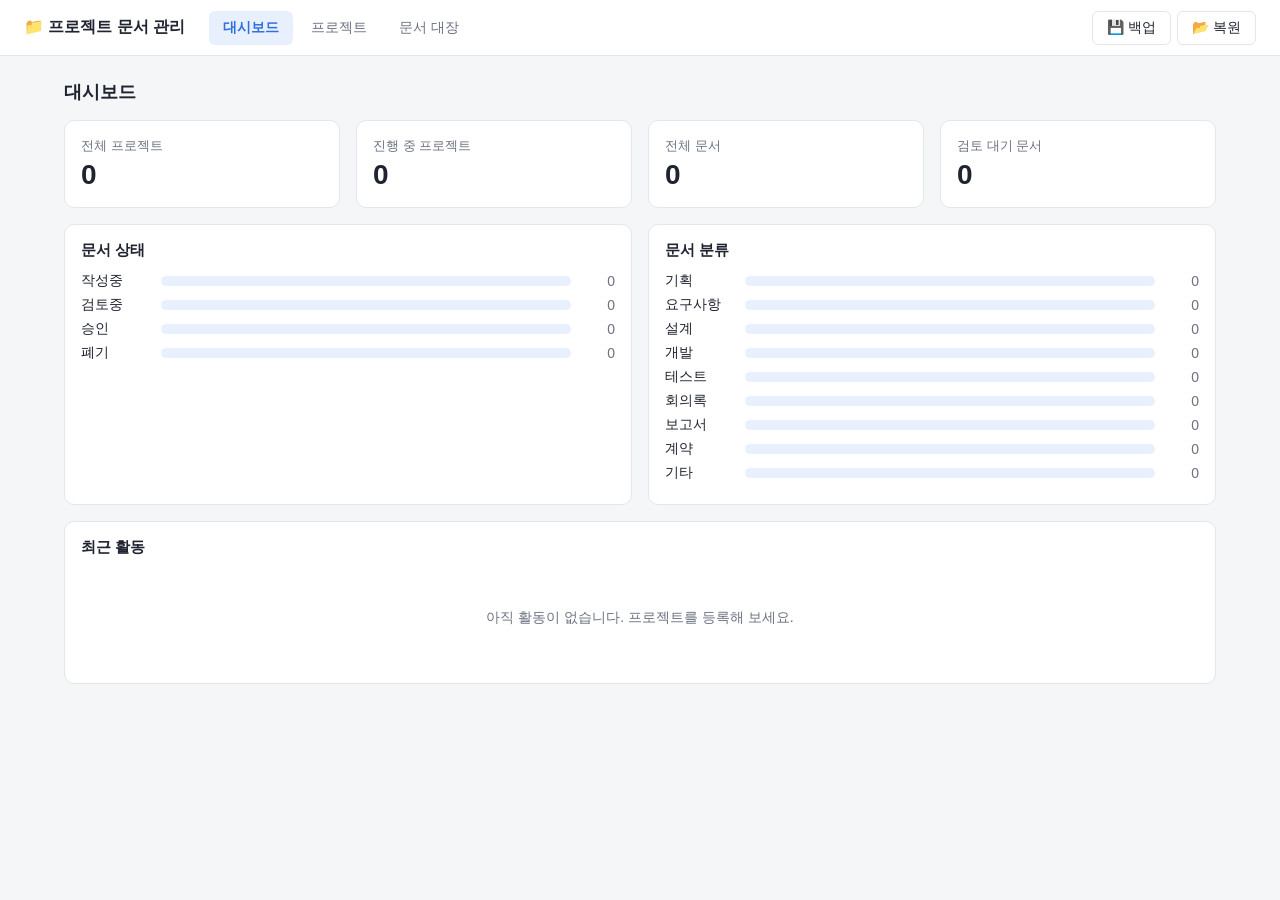
<file: 프로젝트문서관리.html>
<!doctype html>
<html lang="ko">
<head>
<meta charset="utf-8">
<meta name="viewport" content="width=device-width, initial-scale=1">
<title>프로젝트 문서 관리</title>
<!-- 자동 생성 파일: standalone/build.py 로 만듭니다. 직접 수정하지 마세요. -->
<style>
:root {
  --bg: #f5f6f8; --panel: #fff; --text: #1f2430; --muted: #6b7280; --line: #e3e6eb;
  --accent: #2f6fde; --accent-soft: #e8f0fd; --danger: #d64545;
  --s-draft: #8a6d00; --s-draft-bg: #fff6d6; --s-review: #1d5fbf; --s-review-bg: #e3eefc;
  --s-ok: #1b7a43; --s-ok-bg: #def5e7; --s-off: #6b7280; --s-off-bg: #eceef1;
}
@media (prefers-color-scheme: dark) {
  :root {
    --bg: #14161b; --panel: #1d2027; --text: #e6e8ec; --muted: #9aa1ad; --line: #2e323b;
    --accent: #6c9cf0; --accent-soft: #23314d; --danger: #f07070;
    --s-draft: #f0cf5a; --s-draft-bg: #3a3214; --s-review: #8db5f5; --s-review-bg: #1f2d47;
    --s-ok: #6fd69a; --s-ok-bg: #173527; --s-off: #9aa1ad; --s-off-bg: #2a2d34;
  }
}
* { box-sizing: border-box; }
body { margin: 0; font-family: -apple-system, "Segoe UI", "Malgun Gothic", "Apple SD Gothic Neo", sans-serif;
  background: var(--bg); color: var(--text); font-size: 14px; }
header { display: flex; align-items: center; gap: 24px; padding: 0 24px; height: 56px;
  background: var(--panel); border-bottom: 1px solid var(--line); position: sticky; top: 0; z-index: 5; }
header h1 { font-size: 16px; margin: 0; white-space: nowrap; }
nav { display: flex; gap: 4px; }
nav button { background: none; border: 0; padding: 8px 14px; border-radius: 6px; color: var(--muted);
  font: inherit; cursor: pointer; }
nav button.active { background: var(--accent-soft); color: var(--accent); font-weight: 600; }
main { max-width: 1200px; margin: 0 auto; padding: 24px; }
.toolbar { display: flex; flex-wrap: wrap; gap: 8px; align-items: center; margin-bottom: 16px; }
.toolbar h2 { margin: 0 auto 0 0; font-size: 18px; }
.card { background: var(--panel); border: 1px solid var(--line); border-radius: 10px; padding: 16px; }
.grid { display: grid; gap: 16px; }
.kpis { grid-template-columns: repeat(auto-fit, minmax(180px, 1fr)); margin-bottom: 16px; }
.kpi .label { color: var(--muted); font-size: 13px; }
.kpi .value { font-size: 28px; font-weight: 700; margin-top: 4px; }
.two { grid-template-columns: 1fr 1fr; }
.card h3 { margin: 0 0 12px; font-size: 15px; }
.bar-row { display: grid; grid-template-columns: 72px 1fr 36px; align-items: center; gap: 8px; margin: 6px 0; }
.bar { height: 10px; background: var(--accent-soft); border-radius: 5px; overflow: hidden; }
.bar > span { display: block; height: 100%; background: var(--accent); border-radius: 5px; }
.bar-row .n { text-align: right; color: var(--muted); font-variant-numeric: tabular-nums; }
table { width: 100%; border-collapse: collapse; }
th, td { text-align: left; padding: 10px 8px; border-bottom: 1px solid var(--line); vertical-align: middle; }
th { color: var(--muted); font-weight: 600; font-size: 12px; }
tbody tr { cursor: pointer; }
tbody tr:hover { background: var(--accent-soft); }
.table-wrap { overflow-x: auto; }
.mono { font-family: ui-monospace, Menlo, Consolas, monospace; font-size: 12.5px; }
.muted { color: var(--muted); }
.badge { display: inline-block; padding: 2px 8px; border-radius: 10px; font-size: 12px; font-weight: 600; white-space: nowrap; }
.b-작성중, .b-계획 { color: var(--s-draft); background: var(--s-draft-bg); }
.b-검토중, .b-진행 { color: var(--s-review); background: var(--s-review-bg); }
.b-승인, .b-완료 { color: var(--s-ok); background: var(--s-ok-bg); }
.b-폐기, .b-보류 { color: var(--s-off); background: var(--s-off-bg); }
.tag { display: inline-block; padding: 1px 6px; margin: 1px 2px 1px 0; border-radius: 4px;
  background: var(--s-off-bg); color: var(--muted); font-size: 12px; }
input, select, textarea { font: inherit; color: var(--text); background: var(--panel);
  border: 1px solid var(--line); border-radius: 6px; padding: 7px 10px; }
textarea { width: 100%; min-height: 140px; resize: vertical; }
.btn { font: inherit; text-decoration: none; display: inline-block; border: 1px solid var(--line); background: var(--panel); color: var(--text);
  padding: 7px 14px; border-radius: 6px; cursor: pointer; }
button.primary { background: var(--accent); border-color: var(--accent); color: #fff; }
button.danger { color: var(--danger); }
.projects { grid-template-columns: repeat(auto-fill, minmax(280px, 1fr)); }
.project { cursor: pointer; }
.project:hover { border-color: var(--accent); }
.project .top { display: flex; justify-content: space-between; align-items: center; margin-bottom: 6px; }
.project h4 { margin: 0 0 6px; font-size: 15px; }
.project p { margin: 0 0 10px; color: var(--muted); min-height: 1.4em; }
.project .foot { display: flex; justify-content: space-between; color: var(--muted); font-size: 12px; }
.activity li { list-style: none; padding: 7px 0; border-bottom: 1px solid var(--line); display: flex; gap: 10px; }
.activity { margin: 0; padding: 0; }
.activity .when { color: var(--muted); font-size: 12px; white-space: nowrap; }
.empty { text-align: center; color: var(--muted); padding: 40px 0; }
dialog { border: 1px solid var(--line); border-radius: 12px; padding: 0; width: min(760px, 94vw);
  background: var(--panel); color: var(--text); }
dialog::backdrop { background: rgba(0,0,0,.4); }
dialog form, dialog .body { padding: 20px; }
dialog h3 { margin: 0 0 16px; }
.form-grid { display: grid; grid-template-columns: 1fr 1fr; gap: 12px; }
.form-grid label { display: flex; flex-direction: column; gap: 4px; font-size: 13px; color: var(--muted); }
.form-grid .full { grid-column: 1 / -1; }
.actions { display: flex; gap: 8px; justify-content: flex-end; margin-top: 16px; }
.actions .left { margin-right: auto; }
.meta { display: grid; grid-template-columns: repeat(auto-fit, minmax(150px, 1fr)); gap: 10px; margin-bottom: 16px; }
.meta div span { display: block; color: var(--muted); font-size: 12px; }
.rev { border: 1px solid var(--line); border-radius: 8px; padding: 12px; margin-bottom: 10px; }
.rev .head { display: flex; gap: 10px; align-items: center; flex-wrap: wrap; margin-bottom: 6px; }
.rev pre { white-space: pre-wrap; word-break: break-word; margin: 8px 0 0; font-family: inherit;
  background: var(--bg); padding: 10px; border-radius: 6px; max-height: 260px; overflow: auto; }
.toast { position: fixed; bottom: 20px; left: 50%; transform: translateX(-50%); background: var(--text);
  color: var(--panel); padding: 10px 18px; border-radius: 8px; opacity: 0; transition: opacity .2s; pointer-events: none; }
.toast.show { opacity: 1; }
@media (max-width: 640px) {
  header { gap: 8px; padding: 0 12px; } header h1 { display: none; }
  main { padding: 16px; } .form-grid, .two { grid-template-columns: 1fr; }
}
</style>
</head>
<body>
<header>
  <h1>📁 프로젝트 문서 관리</h1>
  <nav>
    <button data-view="dashboard" class="active">대시보드</button>
    <button data-view="projects">프로젝트</button>
    <button data-view="documents">문서 대장</button>
  </nav>
  <div style="margin-left:auto;display:flex;gap:6px">
    <button class="btn" id="backupBtn" title="모든 데이터와 첨부 파일을 파일 하나로 저장">💾 백업</button>
    <button class="btn" id="restoreBtn" title="백업 파일에서 데이터 복원">📂 복원</button>
    <input type="file" id="restoreFile" accept=".json,application/json" hidden>
  </div>
</header>
<main id="app"></main>

<dialog id="projectDialog">
  <form method="dialog" id="projectForm">
    <h3 id="projectDialogTitle">프로젝트 등록</h3>
    <div class="form-grid">
      <label>프로젝트 코드 *<input name="code" required placeholder="예: ERP2026" maxlength="20"></label>
      <label>프로젝트명 *<input name="name" required></label>
      <label>상태<select name="status"></select></label>
      <label>PM / 담당자<input name="manager"></label>
      <label>시작일<input type="date" name="start_date"></label>
      <label>종료일<input type="date" name="end_date"></label>
      <label class="full">설명<textarea name="description" style="min-height:80px"></textarea></label>
    </div>
    <div class="actions">
      <button type="button" class="btn danger left" id="projectDelete" hidden>삭제</button>
      <button type="button" class="btn" data-close>취소</button>
      <button type="submit" class="btn primary">저장</button>
    </div>
  </form>
</dialog>

<dialog id="docDialog">
  <form method="dialog" id="docForm">
    <h3>문서 등록</h3>
    <div class="form-grid">
      <label>프로젝트 *<select name="project_id" required></select></label>
      <label>분류<select name="category"></select></label>
      <label class="full">제목 *<input name="title" required></label>
      <label>작성자<input name="author"></label>
      <label>태그 (쉼표로 구분)<input name="tags" placeholder="예: 1차, 고객사"></label>
      <label class="full">내용<textarea name="content"></textarea></label>
      <label class="full">첨부 파일<input type="file" name="file"></label>
    </div>
    <div class="actions">
      <button type="button" class="btn" data-close>취소</button>
      <button type="submit" class="btn primary">등록</button>
    </div>
  </form>
</dialog>

<dialog id="detailDialog"><div class="body" id="detailBody"></div></dialog>

<dialog id="revDialog">
  <form method="dialog" id="revForm">
    <h3>새 개정판 등록</h3>
    <div class="form-grid">
      <label>작성자<input name="author"></label>
      <label>변경 사유 *<input name="note" required placeholder="예: 고객 피드백 반영"></label>
      <label class="full">내용<textarea name="content"></textarea></label>
      <label class="full">첨부 파일<input type="file" name="file"></label>
    </div>
    <div class="actions">
      <button type="button" class="btn" data-close>취소</button>
      <button type="submit" class="btn primary">개정 등록</button>
    </div>
  </form>
</dialog>

<div class="toast" id="toast"></div>

<script>
// ---------------------------------------------------------------------------
// 브라우저 내장 저장소(IndexedDB) 기반 백엔드: Python 서버의 store.py 와 같은 규칙
// ---------------------------------------------------------------------------
const PROJECT_STATUSES = ["계획", "진행", "보류", "완료"];
const DOC_STATUSES = ["작성중", "검토중", "승인", "폐기"];
const CATEGORIES = { 기획: "PLN", 요구사항: "REQ", 설계: "DES", 개발: "DEV", 테스트: "TST",
  회의록: "MOM", 보고서: "RPT", 계약: "CTR", 기타: "ETC" };

const EMPTY_STATE = () => ({ projects: [], documents: [], revisions: [], activity: [],
  seq: { project: 0, document: 0, revision: 0, activity: 0 } });
let DB = EMPTY_STATE();
let idb;

class ApiError extends Error {}
const fail = (msg) => { throw new ApiError(msg); };
const clean = (v) => (v == null ? "" : String(v).trim());
const pad = (n) => String(n).padStart(2, "0");
function now() {
  const d = new Date();
  return `${d.getFullYear()}-${pad(d.getMonth() + 1)}-${pad(d.getDate())} ` +
    `${pad(d.getHours())}:${pad(d.getMinutes())}:${pad(d.getSeconds())}`;
}
const byRecent = (a, b) => b.updated_at.localeCompare(a.updated_at) || b.id - a.id;

// ------------------------------------------------------------ IndexedDB
const req = (r) => new Promise((ok, no) => { r.onsuccess = () => ok(r.result); r.onerror = () => no(r.error); });
async function openDb() {
  const open = indexedDB.open("project-docmanager", 1);
  open.onupgradeneeded = () => {
    open.result.createObjectStore("state");
    open.result.createObjectStore("files");
  };
  idb = await req(open);
  DB = (await req(idb.transaction("state").objectStore("state").get("main"))) || EMPTY_STATE();
  navigator.storage?.persist?.(); // 브라우저가 임의로 데이터를 지우지 않도록 요청
}
const tx = (store, mode = "readonly") => idb.transaction(store, mode).objectStore(store);
const save = () => req(tx("state", "readwrite").put(DB, "main"));
const putFile = (key, blob) => req(tx("files", "readwrite").put(blob, key));
const getFile = (key) => req(tx("files").get(key));
const removeFiles = (keys) => Promise.all(keys.filter(Boolean).map((k) => req(tx("files", "readwrite").delete(k))));

function log(action, detail, project_id = null, document_id = null) {
  DB.activity.push({ id: ++DB.seq.activity, project_id, document_id, action, detail, created_at: now() });
  if (DB.activity.length > 500) DB.activity.splice(0, DB.activity.length - 500);
}

// ------------------------------------------------------------- projects
const withCount = (p) => ({ ...p, document_count: DB.documents.filter((d) => d.project_id === p.id).length });
const listProjects = () => DB.projects.map(withCount).sort(byRecent);
function findProject(id) {
  return DB.projects.find((p) => p.id === Number(id)) || fail("프로젝트를 찾을 수 없습니다.");
}
function validateProject(data, partial) {
  const out = {};
  for (const k of ["code", "name", "description", "status", "manager", "start_date", "end_date"])
    if (k in data || !partial) out[k] = clean(data[k]);
  if ("code" in out) {
    out.code = out.code.toUpperCase();
    if (!/^[A-Z0-9_-]{2,20}$/.test(out.code)) fail("프로젝트 코드는 영문/숫자/-/_ 2~20자여야 합니다.");
  }
  if ("name" in out && !out.name) fail("프로젝트명은 필수입니다.");
  if ("status" in out) {
    out.status ||= PROJECT_STATUSES[0];
    if (!PROJECT_STATUSES.includes(out.status)) fail("잘못된 프로젝트 상태입니다.");
  }
  for (const k of ["start_date", "end_date"])
    if (out[k] && !/^\d{4}-\d{2}-\d{2}$/.test(out[k])) fail("날짜는 YYYY-MM-DD 형식이어야 합니다.");
  if (out.start_date && out.end_date && out.start_date > out.end_date) fail("종료일은 시작일 이후여야 합니다.");
  return out;
}
async function createProject(data) {
  const p = validateProject(data, false);
  if (DB.projects.some((x) => x.code === p.code)) fail("이미 존재하는 프로젝트 코드입니다.");
  const t = now();
  const project = { id: ++DB.seq.project, ...p, created_at: t, updated_at: t };
  DB.projects.push(project);
  log("프로젝트 생성", `[${p.code}] ${p.name}`, project.id);
  await save();
  return withCount(project);
}
async function updateProject(id, data) {
  const project = findProject(id);
  const p = validateProject(data, true);
  delete p.code; // 코드는 문서 번호의 기준이므로 변경 불가
  Object.assign(project, p, { updated_at: now() });
  log("프로젝트 수정", Object.keys(p).join(", "), project.id);
  await save();
  return withCount(project);
}
async function deleteProject(id) {
  const project = findProject(id);
  const docIds = new Set(DB.documents.filter((d) => d.project_id === project.id).map((d) => d.id));
  const keys = DB.revisions.filter((r) => docIds.has(r.document_id)).map((r) => r.file_key);
  DB.projects = DB.projects.filter((p) => p !== project);
  DB.documents = DB.documents.filter((d) => !docIds.has(d.id));
  DB.revisions = DB.revisions.filter((r) => !docIds.has(r.document_id));
  DB.activity = DB.activity.filter((a) => a.project_id !== project.id);
  log("프로젝트 삭제", `[${project.code}] ${project.name}`);
  await save();
  await removeFiles(keys);
}

// ------------------------------------------------------------ documents
function docView(d) {
  const p = DB.projects.find((x) => x.id === d.project_id);
  return { ...d, project_code: p.code, project_name: p.name };
}
const findDoc = (id) => DB.documents.find((d) => d.id === Number(id)) || fail("문서를 찾을 수 없습니다.");
const revisionsOf = (docId) => DB.revisions.filter((r) => r.document_id === docId);

function listDocuments({ project_id = "", q = "", status = "", category = "" }) {
  q = q.toLowerCase();
  return DB.documents.filter((d) => {
    if (project_id && d.project_id !== Number(project_id)) return false;
    if (status && d.status !== status) return false;
    if (category && d.category !== category) return false;
    if (!q) return true;
    const latest = revisionsOf(d.id).find((r) => r.version === d.current_version) || {};
    return [d.title, d.doc_no, d.tags, d.author, latest.content, latest.file_name]
      .some((v) => (v || "").toLowerCase().includes(q));
  }).sort(byRecent).map(docView);
}
function getDocument(id) {
  const d = findDoc(id);
  return { ...docView(d), revisions: revisionsOf(d.id).sort((a, b) => b.version - a.version) };
}
function validateDoc(data, partial) {
  const out = {};
  for (const k of ["title", "category", "status", "author", "tags"])
    if (k in data || !partial) out[k] = clean(data[k]);
  if ("title" in out && !out.title) fail("문서 제목은 필수입니다.");
  if ("category" in out) {
    out.category ||= "기타";
    if (!(out.category in CATEGORIES)) fail("잘못된 문서 분류입니다.");
  }
  if ("status" in out) {
    out.status ||= DOC_STATUSES[0];
    if (!DOC_STATUSES.includes(out.status)) fail("잘못된 문서 상태입니다.");
  }
  if ("tags" in out) out.tags = [...new Set(out.tags.split(/[,\s]+/).filter(Boolean))].join(",");
  return out;
}
function nextDocNo(code, category) {
  const prefix = `${code}-${CATEGORIES[category]}-`;
  const max = Math.max(0, ...DB.documents.filter((d) => d.doc_no.startsWith(prefix))
    .map((d) => parseInt(d.doc_no.slice(prefix.length), 10) || 0));
  return prefix + String(max + 1).padStart(3, "0");
}
function touch(projectId, t) {
  const p = DB.projects.find((x) => x.id === projectId);
  if (p) p.updated_at = t;
}
async function createDocument(data) {
  if (!data.project_id) fail("프로젝트를 선택하세요.");
  const project = findProject(data.project_id);
  const d = validateDoc(data, false);
  const t = now();
  const doc = { id: ++DB.seq.document, project_id: project.id, doc_no: nextDocNo(project.code, d.category),
    ...d, current_version: 0, created_at: t, updated_at: t };
  DB.documents.push(doc);
  log("문서 등록", `${doc.doc_no} ${doc.title}`, project.id, doc.id);
  touch(project.id, t);
  // 최초 등록 시 v1 개정을 함께 생성한다.
  return addRevision(doc.id, { content: data.content, note: data.note || "최초 작성",
    author: d.author, file_name: data.file_name, file: data.file });
}
async function updateDocument(id, data) {
  const doc = findDoc(id);
  const d = validateDoc(data, true);
  delete d.category; // 분류는 문서 번호에 포함되므로 변경 불가
  const detail = d.status && d.status !== doc.status ? `상태 ${doc.status} → ${d.status}` : Object.keys(d).join(", ");
  const t = now();
  Object.assign(doc, d, { updated_at: t });
  log("문서 수정", `${doc.doc_no} ${detail}`, doc.project_id, doc.id);
  touch(doc.project_id, t);
  await save();
  return getDocument(id);
}
async function deleteDocument(id) {
  const doc = findDoc(id);
  const keys = revisionsOf(doc.id).map((r) => r.file_key);
  DB.documents = DB.documents.filter((d) => d !== doc);
  DB.revisions = DB.revisions.filter((r) => r.document_id !== doc.id);
  log("문서 삭제", `${doc.doc_no} ${doc.title}`, doc.project_id);
  await save();
  await removeFiles(keys);
}

// ------------------------------------------------------------ revisions
async function addRevision(id, data) {
  const doc = findDoc(id);
  let file_name = "", file_key = "", file_size = 0;
  if (data.file) {
    file_name = clean(data.file_name) || data.file.name;
    file_key = crypto.randomUUID();
    file_size = data.file.size;
    await putFile(file_key, data.file);
  }
  const t = now();
  const version = doc.current_version + 1;
  DB.revisions.push({ id: ++DB.seq.revision, document_id: doc.id, version, content: clean(data.content),
    note: clean(data.note), author: clean(data.author) || doc.author, file_name, file_key, file_size, created_at: t });
  doc.current_version = version;
  doc.updated_at = t;
  if (version > 1) log("개정 등록", `${doc.doc_no} v${version}`, doc.project_id, doc.id);
  touch(doc.project_id, t);
  await save();
  return getDocument(doc.id);
}
async function downloadRevisionFile(revId) {
  const r = DB.revisions.find((x) => x.id === Number(revId) && x.file_key) || fail("첨부 파일이 없습니다.");
  const blob = await getFile(r.file_key);
  if (!blob) fail("첨부 파일이 저장소에 없습니다.");
  downloadBlob(blob, r.file_name);
}

// ------------------------------------------------------- dashboard, csv
function countBy(list, key) {
  return list.reduce((acc, x) => ((acc[x[key]] = (acc[x[key]] || 0) + 1), acc), {});
}
function stats() {
  return {
    project_count: DB.projects.length, document_count: DB.documents.length, revision_count: DB.revisions.length,
    projects_by_status: countBy(DB.projects, "status"),
    documents_by_status: countBy(DB.documents, "status"),
    documents_by_category: countBy(DB.documents, "category"),
    recent_activity: DB.activity.slice(-15).reverse(),
  };
}
function exportCsv(project_id) {
  const cell = (v) => `"${String(v ?? "").replace(/"/g, '""')}"`;
  const rows = [["문서번호", "프로젝트", "제목", "분류", "상태", "작성자", "태그", "현재버전", "등록일", "수정일"]];
  for (const d of listDocuments({ project_id }))
    rows.push([d.doc_no, `[${d.project_code}] ${d.project_name}`, d.title, d.category, d.status, d.author,
      d.tags, `v${d.current_version}`, d.created_at, d.updated_at]);
  // 엑셀에서 한글이 깨지지 않도록 BOM 추가
  downloadBlob(new Blob(["﻿" + rows.map((r) => r.map(cell).join(",")).join("\r\n")],
    { type: "text/csv;charset=utf-8" }), "문서대장.csv");
}

// ------------------------------------------------------- backup/restore
const toBase64 = (blob) => new Promise((ok, no) => {
  const r = new FileReader();
  r.onload = () => ok(r.result.split(",")[1] || "");
  r.onerror = () => no(r.error);
  r.readAsDataURL(blob);
});
async function exportBackup() {
  const files = {};
  for (const r of DB.revisions.filter((x) => x.file_key)) {
    const blob = await getFile(r.file_key);
    if (blob) files[r.file_key] = { type: blob.type, data: await toBase64(blob) };
  }
  const stamp = now().slice(0, 10);
  downloadBlob(new Blob([JSON.stringify({ app: "project-docmanager", version: 1, state: DB, files })],
    { type: "application/json" }), `문서관리_백업_${stamp}.json`);
}
async function importBackup(file) {
  let backup;
  try { backup = JSON.parse(await file.text()); } catch { fail("백업 파일을 읽을 수 없습니다."); }
  if (backup?.app !== "project-docmanager" || !backup.state?.projects) fail("올바른 백업 파일이 아닙니다.");
  await req(tx("files", "readwrite").clear());
  for (const [key, f] of Object.entries(backup.files || {})) {
    const bytes = Uint8Array.from(atob(f.data), (c) => c.charCodeAt(0));
    await putFile(key, new Blob([bytes], { type: f.type }));
  }
  DB = { ...EMPTY_STATE(), ...backup.state };
  await save();
}

function downloadBlob(blob, name) {
  const a = document.createElement("a");
  a.href = URL.createObjectURL(blob);
  a.download = name;
  document.body.appendChild(a);
  a.click();
  setTimeout(() => { URL.revokeObjectURL(a.href); a.remove(); }, 1000);
}

// ------------------------------------------------------ API 라우터
const ROUTES = [
  ["GET", /^\/api\/meta$/, () => ({ project_statuses: PROJECT_STATUSES, doc_statuses: DOC_STATUSES,
    categories: Object.keys(CATEGORIES) })],
  ["GET", /^\/api\/stats$/, () => stats()],
  ["GET", /^\/api\/projects$/, () => listProjects()],
  ["POST", /^\/api\/projects$/, (b) => createProject(b)],
  ["PUT", /^\/api\/projects\/(\d+)$/, (b, q, id) => updateProject(id, b)],
  ["DELETE", /^\/api\/projects\/(\d+)$/, (b, q, id) => deleteProject(id)],
  ["GET", /^\/api\/documents$/, (b, q) => listDocuments(q)],
  ["POST", /^\/api\/documents$/, (b) => createDocument(b)],
  ["GET", /^\/api\/documents\/(\d+)$/, (b, q, id) => getDocument(id)],
  ["PUT", /^\/api\/documents\/(\d+)$/, (b, q, id) => updateDocument(id, b)],
  ["DELETE", /^\/api\/documents\/(\d+)$/, (b, q, id) => deleteDocument(id)],
  ["POST", /^\/api\/documents\/(\d+)\/revisions$/, (b, q, id) => addRevision(id, b)],
];
let ready;
async function api(path, options = {}) {
  await (ready ||= openDb());
  const [pathname, search = ""] = path.split("?");
  const method = options.method || "GET";
  for (const [m, re, fn] of ROUTES) {
    const match = pathname.match(re);
    if (match && m === method) {
      const result = await fn(options.body || {}, Object.fromEntries(new URLSearchParams(search)), ...match.slice(1));
      return result ?? { ok: true };
    }
  }
  fail("API를 찾을 수 없습니다.");
}

const $ = (s, el = document) => el.querySelector(s);
const esc = (v) => String(v ?? "").replace(/[&<>"']/g, (c) =>
  ({ "&": "&amp;", "<": "&lt;", ">": "&gt;", '"': "&quot;", "'": "&#39;" }[c]));
const badge = (s) => `<span class="badge b-${esc(s)}">${esc(s)}</span>`;
const tags = (t) => (t || "").split(",").filter(Boolean).map((x) => `<span class="tag">#${esc(x)}</span>`).join("");
const size = (n) => n < 1024 ? `${n} B` : n < 1048576 ? `${(n / 1024).toFixed(1)} KB` : `${(n / 1048576).toFixed(1)} MB`;
const opts = (list, sel, all) => (all ? `<option value="">${all}</option>` : "") +
  list.map((v) => `<option ${v == sel ? "selected" : ""}>${esc(v)}</option>`).join("");

let META = {};
const state = { view: "dashboard", filters: { project_id: "", q: "", status: "", category: "" } };
try { Object.assign(state.filters, JSON.parse(localStorage.getItem("dm.filters") || "{}")); } catch {}


function toast(msg) {
  const t = $("#toast"); t.textContent = msg; t.classList.add("show");
  clearTimeout(t._h); t._h = setTimeout(() => t.classList.remove("show"), 2200);
}

function readFile(input) {
  const file = input.files[0];
  if (!file) return Promise.resolve({});
  return new Promise((resolve, reject) => {
    const r = new FileReader();
    r.onload = () => resolve({ file_name: file.name, file });
    r.onerror = () => reject(new Error("파일을 읽을 수 없습니다."));
    r.readAsDataURL(file);
  });
}

// ------------------------------------------------------------------ views
async function renderDashboard() {
  const s = await api("/api/stats");
  const bars = (obj, keys) => {
    const max = Math.max(1, ...Object.values(obj));
    return keys.map((k) => `<div class="bar-row"><span>${esc(k)}</span>
      <div class="bar"><span style="width:${((obj[k] || 0) / max) * 100}%"></span></div>
      <span class="n">${obj[k] || 0}</span></div>`).join("");
  };
  $("#app").innerHTML = `
    <div class="toolbar"><h2>대시보드</h2></div>
    <div class="grid kpis">
      <div class="card kpi"><div class="label">전체 프로젝트</div><div class="value">${s.project_count}</div></div>
      <div class="card kpi"><div class="label">진행 중 프로젝트</div><div class="value">${s.projects_by_status["진행"] || 0}</div></div>
      <div class="card kpi"><div class="label">전체 문서</div><div class="value">${s.document_count}</div></div>
      <div class="card kpi"><div class="label">검토 대기 문서</div><div class="value">${s.documents_by_status["검토중"] || 0}</div></div>
    </div>
    <div class="grid two">
      <div class="card"><h3>문서 상태</h3>${bars(s.documents_by_status, META.doc_statuses)}</div>
      <div class="card"><h3>문서 분류</h3>${bars(s.documents_by_category, META.categories)}</div>
      <div class="card" style="grid-column:1/-1"><h3>최근 활동</h3>
        ${s.recent_activity.length ? `<ul class="activity">${s.recent_activity.map((a) =>
          `<li><span class="when">${esc(a.created_at)}</span><b>${esc(a.action)}</b><span>${esc(a.detail)}</span></li>`).join("")}</ul>`
          : `<div class="empty">아직 활동이 없습니다. 프로젝트를 등록해 보세요.</div>`}
      </div>
    </div>`;
}

async function renderProjects() {
  const list = await api("/api/projects");
  $("#app").innerHTML = `
    <div class="toolbar"><h2>프로젝트 (${list.length})</h2>
      <button class="btn primary" id="newProject">+ 프로젝트 등록</button></div>
    ${list.length ? `<div class="grid projects">${list.map((p) => `
      <div class="card project" data-id="${p.id}">
        <div class="top"><span class="mono muted">${esc(p.code)}</span>${badge(p.status)}</div>
        <h4>${esc(p.name)}</h4><p>${esc(p.description)}</p>
        <div class="foot"><span>👤 ${esc(p.manager || "-")} · 📄 문서 ${p.document_count}건</span>
          <span>${esc(p.start_date || "")}${p.end_date ? " ~ " + esc(p.end_date) : ""}</span></div>
        <div class="actions" style="margin-top:10px">
          <button class="btn" data-edit="${p.id}">수정</button>
          <button class="btn primary" data-docs="${p.id}">문서 보기</button></div>
      </div>`).join("")}</div>`
      : `<div class="card empty">등록된 프로젝트가 없습니다.</div>`}`;
  $("#newProject").onclick = () => openProject();
  $("#app").querySelectorAll(".project").forEach((el) => el.onclick = (e) => {
    const p = list.find((x) => x.id == el.dataset.id);
    if (e.target.dataset.edit) return openProject(p);
    state.filters = { ...state.filters, project_id: String(p.id) };
    go("documents");
  });
}

async function renderDocuments() {
  const f = state.filters;
  const [projects, docs] = await Promise.all([
    api("/api/projects"),
    api("/api/documents?" + new URLSearchParams(f)),
  ]);
  $("#app").innerHTML = `
    <div class="toolbar"><h2>문서 대장 (${docs.length})</h2>
      <a class="btn" href="#" id="csvBtn">⬇ CSV 내보내기</a>
      <button class="btn primary" id="newDoc" ${projects.length ? "" : "disabled title='먼저 프로젝트를 등록하세요'"}>+ 문서 등록</button></div>
    <div class="toolbar">
      <select id="fProject"><option value="">전체 프로젝트</option>${projects.map((p) =>
        `<option value="${p.id}" ${p.id == f.project_id ? "selected" : ""}>[${esc(p.code)}] ${esc(p.name)}</option>`).join("")}</select>
      <select id="fCategory">${opts(META.categories, f.category, "전체 분류")}</select>
      <select id="fStatus">${opts(META.doc_statuses, f.status, "전체 상태")}</select>
      <input id="fQ" type="search" placeholder="제목·번호·태그·내용 검색" value="${esc(f.q)}" style="flex:1;min-width:180px">
    </div>
    <div class="card table-wrap">${docs.length ? `<table>
      <thead><tr><th>문서번호</th><th>제목</th><th>프로젝트</th><th>분류</th><th>상태</th><th>버전</th><th>작성자</th><th>수정일</th></tr></thead>
      <tbody>${docs.map((d) => `<tr data-id="${d.id}">
        <td class="mono">${esc(d.doc_no)}</td><td><b>${esc(d.title)}</b><br>${tags(d.tags)}</td>
        <td class="muted">${esc(d.project_code)}</td><td>${esc(d.category)}</td><td>${badge(d.status)}</td>
        <td>v${d.current_version}</td><td>${esc(d.author)}</td><td class="muted">${esc(d.updated_at.slice(0, 16))}</td></tr>`).join("")}
      </tbody></table>` : `<div class="empty">조건에 맞는 문서가 없습니다.</div>`}</div>`;
  const apply = () => {
    state.filters = { project_id: $("#fProject").value, category: $("#fCategory").value,
      status: $("#fStatus").value, q: $("#fQ").value.trim() };
    try { localStorage.setItem("dm.filters", JSON.stringify(state.filters)); } catch {}
    renderDocuments();
  };
  ["#fProject", "#fCategory", "#fStatus"].forEach((s) => $(s).onchange = apply);
  let h; $("#fQ").oninput = () => { clearTimeout(h); h = setTimeout(apply, 300); };
  $("#newDoc").onclick = () => openNewDoc(projects);
  $("#csvBtn").onclick = (e) => { e.preventDefault(); exportCsv(f.project_id); };
  $("#app").querySelectorAll("tbody tr").forEach((tr) => tr.onclick = () => openDetail(tr.dataset.id));
}

const views = { dashboard: renderDashboard, projects: renderProjects, documents: renderDocuments };
function go(view) {
  state.view = view;
  document.querySelectorAll("nav button").forEach((b) => b.classList.toggle("active", b.dataset.view === view));
  views[view]().catch((e) => toast(e.message));
}
const refresh = () => go(state.view);

// ---------------------------------------------------------------- dialogs
function openProject(p) {
  const form = $("#projectForm"); form.reset();
  $("#projectDialogTitle").textContent = p ? "프로젝트 수정" : "프로젝트 등록";
  form.status.innerHTML = opts(META.project_statuses, p?.status);
  for (const k of ["code", "name", "manager", "start_date", "end_date", "description"]) form[k].value = p?.[k] || "";
  form.code.disabled = !!p;
  $("#projectDelete").hidden = !p;
  $("#projectDelete").onclick = async () => {
    if (!confirm(`'${p.name}' 프로젝트와 모든 문서(${p.document_count}건)를 삭제할까요?`)) return;
    await api(`/api/projects/${p.id}`, { method: "DELETE" });
    $("#projectDialog").close(); toast("삭제했습니다."); refresh();
  };
  form.onsubmit = async (e) => {
    e.preventDefault();
    const body = Object.fromEntries(new FormData(form));
    try {
      if (p) await api(`/api/projects/${p.id}`, { method: "PUT", body });
      else await api("/api/projects", { method: "POST", body });
      $("#projectDialog").close(); toast("저장했습니다."); refresh();
    } catch (err) { toast(err.message); }
  };
  $("#projectDialog").showModal();
}

function openNewDoc(projects) {
  const form = $("#docForm"); form.reset();
  form.project_id.innerHTML = projects.map((p) =>
    `<option value="${p.id}" ${p.id == state.filters.project_id ? "selected" : ""}>[${esc(p.code)}] ${esc(p.name)}</option>`).join("");
  form.category.innerHTML = opts(META.categories, "기타");
  form.onsubmit = async (e) => {
    e.preventDefault();
    try {
      const fd = new FormData(form); fd.delete("file");
      const body = { ...Object.fromEntries(fd), ...(await readFile(form.file)) };
      const doc = await api("/api/documents", { method: "POST", body });
      $("#docDialog").close(); toast(`${doc.doc_no} 등록 완료`); refresh();
    } catch (err) { toast(err.message); }
  };
  $("#docDialog").showModal();
}

async function openDetail(id) {
  let d;
  try { d = await api(`/api/documents/${id}`); } catch (e) { return toast(e.message); }
  $("#detailBody").innerHTML = `
    <div class="toolbar"><h2 style="font-size:17px">${esc(d.title)}</h2>${badge(d.status)}</div>
    <div class="meta">
      <div><span>문서번호</span><b class="mono">${esc(d.doc_no)}</b></div>
      <div><span>프로젝트</span>[${esc(d.project_code)}] ${esc(d.project_name)}</div>
      <div><span>분류</span>${esc(d.category)}</div>
      <div><span>현재 버전</span>v${d.current_version}</div>
      <div><span>작성자</span>${esc(d.author || "-")}</div>
      <div><span>등록일</span>${esc(d.created_at)}</div>
    </div>
    <div class="form-grid" id="docEdit">
      <label>제목<input name="title" value="${esc(d.title)}"></label>
      <label>상태<select name="status">${opts(META.doc_statuses, d.status)}</select></label>
      <label>작성자<input name="author" value="${esc(d.author)}"></label>
      <label>태그<input name="tags" value="${esc(d.tags)}"></label>
    </div>
    <div class="actions">
      <button class="btn danger left" id="dDelete">문서 삭제</button>
      <button class="btn" id="dSave">정보 저장</button>
      <button class="btn primary" id="dRev">+ 새 개정판</button>
    </div>
    <h3 style="margin-top:20px">개정 이력 (${d.revisions.length})</h3>
    ${d.revisions.map((r) => `<div class="rev"><div class="head">
        <b>v${r.version}</b>${r.version === d.current_version ? '<span class="badge b-승인">최신</span>' : ""}
        <span>${esc(r.note)}</span><span class="muted" style="margin-left:auto">${esc(r.author)} · ${esc(r.created_at)}</span></div>
        ${r.file_name ? `<a href="#" data-file="${r.id}">📎 ${esc(r.file_name)}</a> <span class="muted">(${size(r.file_size)})</span>` : ""}
        ${r.content ? `<pre>${esc(r.content)}</pre>` : ""}</div>`).join("")}
    <div class="actions"><button class="btn" data-close>닫기</button></div>`;
  const dlg = $("#detailDialog");
  $("#dSave").onclick = async () => {
    const body = {};
    $("#docEdit").querySelectorAll("[name]").forEach((el) => body[el.name] = el.value);
    try { await api(`/api/documents/${id}`, { method: "PUT", body }); toast("저장했습니다."); openDetail(id); refresh(); }
    catch (e) { toast(e.message); }
  };
  $("#dDelete").onclick = async () => {
    if (!confirm(`${d.doc_no} 문서와 모든 개정 이력을 삭제할까요?`)) return;
    await api(`/api/documents/${id}`, { method: "DELETE" });
    dlg.close(); toast("삭제했습니다."); refresh();
  };
  $("#dRev").onclick = () => openRevision(d);
  if (!dlg.open) dlg.showModal();
}

function openRevision(d) {
  const form = $("#revForm"); form.reset();
  form.author.value = d.author;
  form.content.value = d.revisions[0]?.content || "";
  form.onsubmit = async (e) => {
    e.preventDefault();
    try {
      const fd = new FormData(form); fd.delete("file");
      const body = { ...Object.fromEntries(fd), ...(await readFile(form.file)) };
      await api(`/api/documents/${d.id}/revisions`, { method: "POST", body });
      $("#revDialog").close(); toast("개정판을 등록했습니다."); openDetail(d.id); refresh();
    } catch (err) { toast(err.message); }
  };
  $("#revDialog").showModal();
}

document.addEventListener("click", (e) => {
  if (e.target.matches("[data-close]")) e.target.closest("dialog").close();
  if (e.target.dataset.file) {
    e.preventDefault();
    downloadRevisionFile(e.target.dataset.file).catch((err) => toast(err.message));
  }
});
document.querySelectorAll("nav button").forEach((b) => b.onclick = () => go(b.dataset.view));

$("#backupBtn").onclick = () => api("/api/meta").then(exportBackup).then(() => toast("백업 파일을 저장했습니다.")).catch((e) => toast(e.message));
$("#restoreBtn").onclick = () => $("#restoreFile").click();
$("#restoreFile").onchange = async (e) => {
  const file = e.target.files[0]; e.target.value = "";
  if (!file || !confirm("현재 데이터를 모두 지우고 백업 파일 내용으로 바꿀까요?")) return;
  try { await api("/api/meta"); await importBackup(file); toast("복원했습니다."); refresh(); }
  catch (err) { toast(err.message); }
};

api("/api/meta").then((m) => { META = m; go("dashboard"); }).catch((e) => toast(e.message));
</script>
</body>
</html>
</file>
